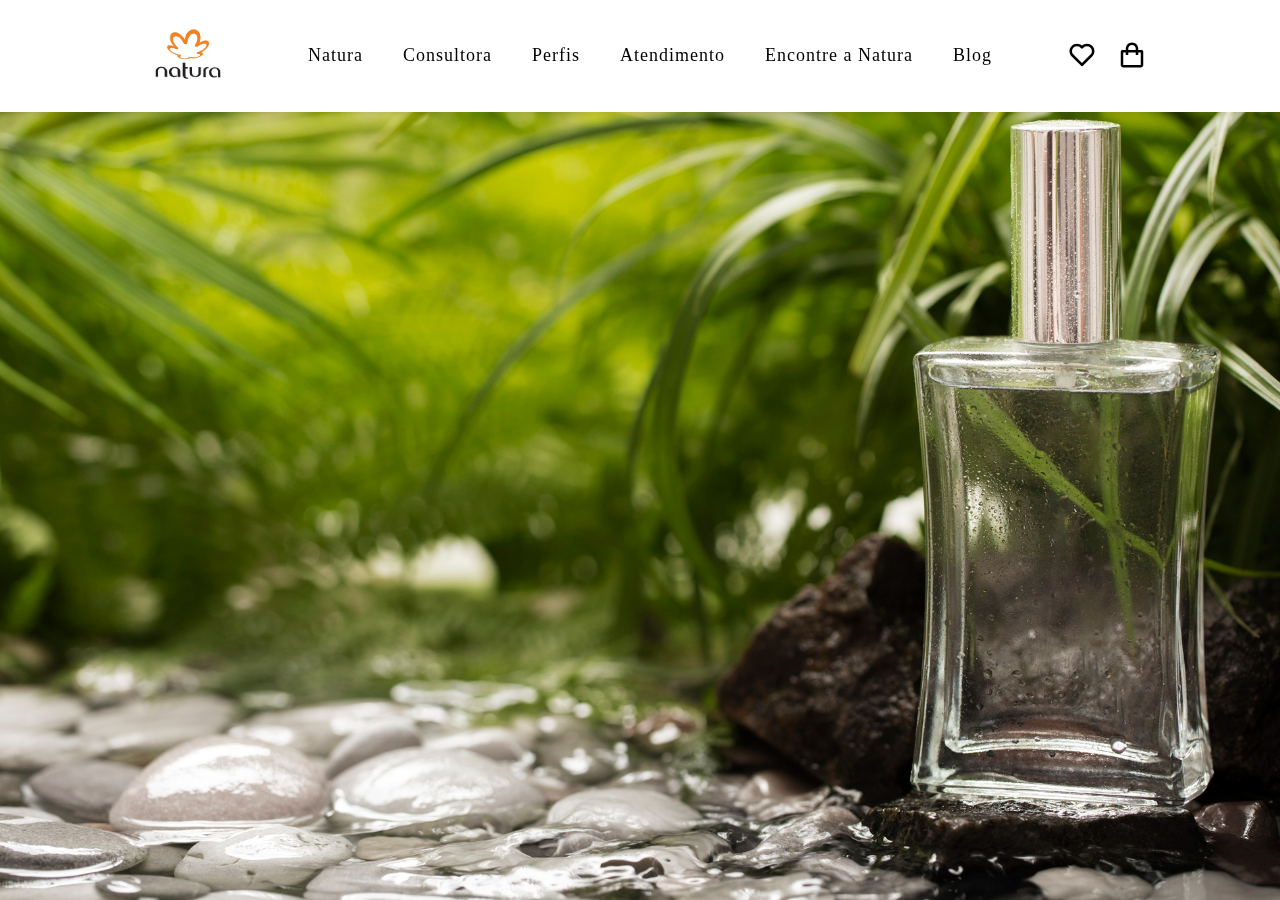
<file: index.html>
<!DOCTYPE html>
<html lang="pt-br">
<head>
    <meta charset="UTF-8">
    <meta name="viewport" content="width=device-width, initial-scale=1.0">
    <title>Document</title>
    <link rel="stylesheet" href="estilo/style.css">

    <!--google fontes-->
    <link rel="preconnect" href="https://fonts.googleapis.com">
    <link rel="preconnect" href="https://fonts.gstatic.com" crossorigin>
    <link href="https://fonts.googleapis.com/css2?family=Open+Sans:ital,wght@0,300;0,400;0,500;0,600;0,700;0,800;1,300;1,400;1,500;1,600;1,700&display=swap" rel="stylesheet">
    <!--boxicons-->
    <link rel="stylesheet"
    href="https://unpkg.com/boxicons@latest/css/boxicons.min.css">
</head>
<body>
    <!--seção header-->
    <header>
        <a href="#" class="logo">
            <img src="img/logo.png" alt="Logo">
        </a>

        <nav class="navbar">
            <li><a href="#">Natura</a></li>
            <li><a href="#">Consultora</a></li>
            <li><a href="#">Perfis</a></li>
            <li><a href="#">Atendimento</a></li>
            <li><a href="#">Encontre a Natura</a></li>
            <li><a href="#">Blog</a></li>
        </nav>
        <section class="h-icons">
            <a href="formulario/form.html" target="_blank"><i class='bx bx-heart'></i></a>
            <a href="#"><i class='bx bx-shopping-bag' ></i></a>
            <div class="bx bx-menu" id="menu-icon"></div>
        </section>
    </header>
    <!--seção home-->
    <section class="home">
        
    </section>

    <!--link javascript-->
    <script src="js/script.js"></script>


    <!--https://www.natura.com.br/login?redirect=%2Fmeus-dados%2Ffavoritos-->
    
</body>
</html>
</file>
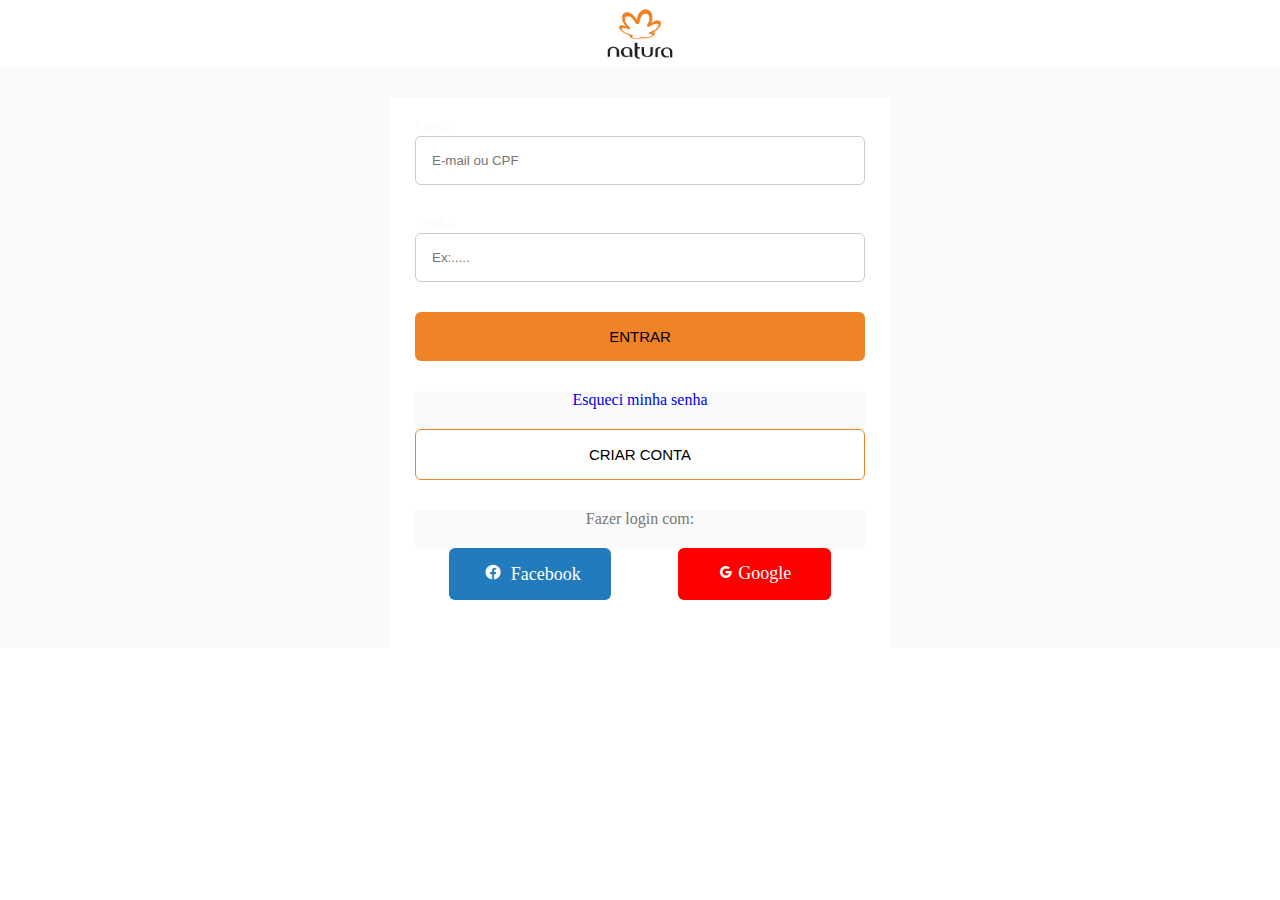
<file: formulario/form.html>
<!DOCTYPE html>
<html lang="pt-br">
<head>
    <meta charset="UTF-8">
    <meta name="viewport" content="width=device-width, initial-scale=1.0">
    <title>Natura Brasil</title>
    <link rel="stylesheet" href="form_estilo/style.css">
    <!--boxicons-->
    <link rel="stylesheet"
    href="https://unpkg.com/boxicons@latest/css/boxicons.min.css">
</head>
<body>
    <header>
        <img src="../img/logo.png" alt="">
    </header>
    <!--seção formulário-->
    <section>
        <form action="">

            <label for="">Login</label>
            <section class="form-input">
                <input type="email" name="email" placeholder="E-mail ou CPF">
            </section>
            <label for="">Senha</label>
            <section class="form-input">
                <input type="password" name="password" placeholder="Ex:.....">
            </section>

             <button type="button">Entrar</button>

            <section class="form-text">
                <a href="#" >Esqueci minha senha</a>
            </section>
            
            <button type="button" class="btn-two">Criar conta</button>

            <section class="form-texto">
                <a href="#">Fazer login com:</a>
            </section>
            <!--seção botões-->

            <div class="btns">
                <div class="btns-one">
                    <i class='bx bxl-facebook-circle'></i>
                    <a href="#">Facebook</a>
                </div>
                <div class="btns-two">
                    <i class='bx bxl-google'></i>
                    <a href="#">Google</a>
                </div>
            </div>
        </form>
    </section>


    
</body>
</html>
</file>
<file: estilo/style.css>
* {
    padding: 0;
    margin: 0;
    box-sizing: border-box;
    list-style: none;
    text-decoration: none;
}
header {
    position: fixed;
    width: 100%;
    top: 0;
    right: 0;
    padding: 20px 10%;
    z-index: 1000;
    display: flex;
    align-items: center;
    justify-content: space-between;
    box-shadow: 0 1px 6px 0 rgb(32 33 35 /10%);
    background: #fff;
}
.logo img {
    width: 100%;
    height: auto;
    max-width: 120px;
}
.navbar {
    display: flex;
}
.navbar li {
    position: relative;
}
.navbar a {
    color: #000;
    font-size: 18px;
    font-weight: 500;
    letter-spacing: 1px;
    margin: 0 20px;
}
.navbar a::after {
    content: '';
    position: absolute;
    width: 0;/*100%*/
    height: 2px;
    right:0 ;
    bottom: -8px;
    background: #b36735;
    transition: all .50s ease;
}
.navbar a:hover::after {
    width: 100%;
}
.h-icons {
    display: flex;
    align-items: center;
}
.h-icons i {
    font-size: 30px;
    color: #000;
    margin-left: 15px;
    margin-right: 5px;
}
.h-icons i:hover {
    color: #b36735;
}
#menu-icon {
    font-size: 32px;
    color: #b36735;
    z-index: 1001;
    display: none;
}
.home {
    width: 100%;
    height: 100vh;
    background-image: url(../img/elegant-skin-care-banner-design.jpg);
    background-size: cover;
    background-position: center;
}
@media (max-width: 1200px) {
    header {
        position: fixed;
        width: 100%;
        top: 0;
        right: 0;
        padding: 10px 2%;
  
    }
}
@media (max-width: 920px) {
    #menu-icon {
        font-size: 32px;
        color: #b36735;
        display: block;
        display: flex;
        align-items: center;
        justify-content: center;
        cursor: pointer;
    }
    
    .navbar {
        position: absolute;
        top: -800px;
        width: 100%;
        left: 0;
        right: 0;
        display: flex;
        flex-direction: column;
        text-align: left;
        background: transparent;
        transition: all .40s ease;
    }
    .navbar a {
        display: block;
        color:#fff;
        font-size: 15px;
        padding: 8px;
        margin: 5px;
        font-weight: 400
    }
    .navbar a:hover {
        color:#000;
    }
    .navbar.active {
        top:100% ;/*100%*/
    }
}
</file>
<file: formulario/form_estilo/style.css>
* {
    padding: 0;
    margin: 0;
    box-sizing: border-box;
    list-style: none;
    text-decoration: none;
}
:root {
    --color1:#333333;
    --color2:#ef8426;
    --color3:#227bbd;
    --color4: #fafafa;
    --color5: #ff0000;
}
header {
    height: 15%;
    height: auto;
    display: flex;
    flex-wrap: wrap;
    align-items: center;
    justify-content: center;  
}
header img {
    max-width: 120px;
    height: auto;
}
section {
    width: 100%;
    background-color:#fafafa;
    display: flex;
    flex-direction: column;
    align-items: center;

}
form {
    width: 500px;
    height: 550px;
    background-color:#fff;
    padding: 20px 25px;
    margin-top: 30px;
    border-radius: 4px;
}
.form-input {
    width: 100%;
    margin-bottom: 30px;
    border-radius: 6px;  
}
label {
    color: var(--color4);
}
input {
    width: 100%;
    padding: 16px;
    border: 1px solid #ccc;
    border-radius: 6px;
    display: block;
    outline: none; 
}
button {
    width: 100%;
    padding: 16px;
    border-radius: 6px;
    font-size: 15px;
    text-transform: uppercase;
    background: var(--color2);
    border: none;
    margin-bottom: 30px;
}
.form-text a {
    display: inline-block;
    text-align: center;
    margin-bottom: 20px;
    font-weight: 500;
}
.form-texto a {
    display: inline-block;
    text-align: center;
    color: #777777;
    margin-bottom: 20px;
 }
 .btn-two {
    background: transparent;
    border: 1px solid #ef8426;
 }
.btns {
    width: 100%;
    display: flex;
    justify-content: space-around;
    cursor: pointer;   
}
.btns-one {
    background: var(--color3);
    padding: 15px 30px;
    color: #fff;
    border-radius: 6px;
}
.btns-one i {
    font-size: 18px;
    margin: 0 5px;
}
.btns-one a {
    color: #fff;
    font-size: 18px;
    font-weight: 500;
}
.btns-two {
    background: var(--color5);
    padding: 15px 40px;
    color: #fff;
    border-radius: 6px;
}
.btns-two a {
    color: #fff;
    font-size: 18px;
    font-weight: 500;
}
@media (max-width: 500px) {
    form {
        padding: 10px 15px;
        width: 100%;
    }
    .btns {
        width: 100%;
    }
    .btns-one i {
        display: none;
    }
    .btns-two i {
        display: none;
    }
}
</file>
